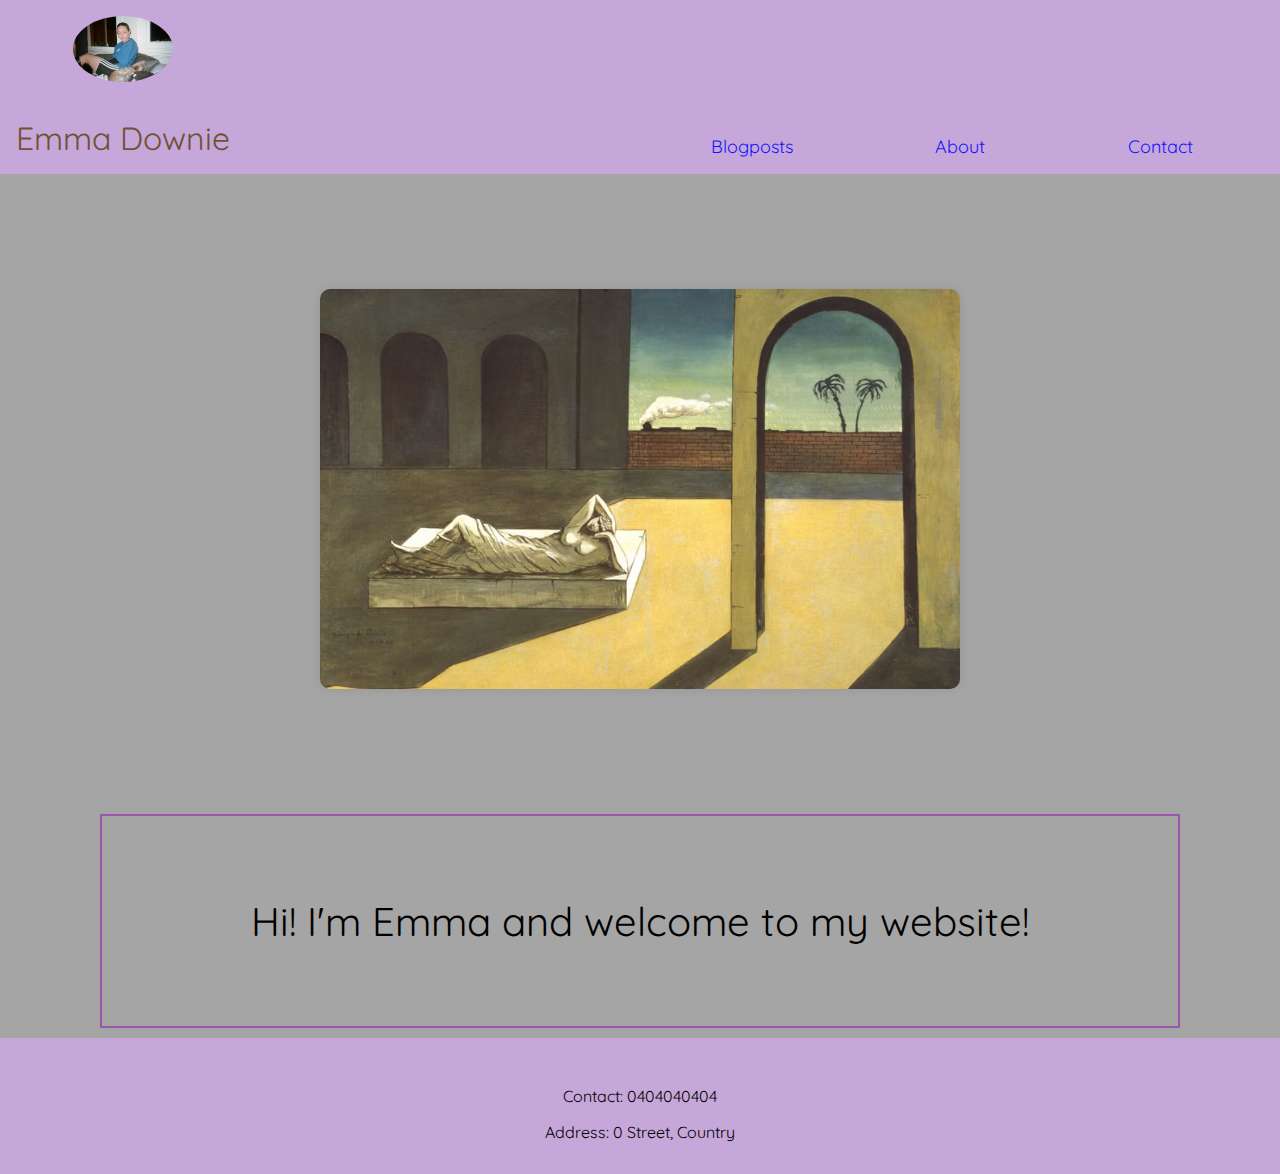
<file: index.html>
<!DOCTYPE html>
<html lang="en">
    <head>
        <meta charset="UTF-8" />
        <meta name="viewport" content="width=device-width, initial-scale=1.0" />
        <title>Company Portfolio</title>
        <link rel="stylesheet" href="./styles/pages/home.css" />

        <!-- Link for fontawesome -->
        <link
            rel="stylesheet"
            href="https://cdnjs.cloudflare.com/ajax/libs/font-awesome/6.4.2/css/all.min.css"
            integrity="sha512-z3gLpd7yknf1YoNbCzqRKc4qyor8gaKU1qmn+CShxbuBusANI9QpRohGBreCFkKxLhei6S9CQXFEbbKuqLg0DA=="
            crossorigin="anonymous"
            referrerpolicy="no-referrer"
        />
    </head>
    <body>
        <header>
            <div class="logo-name">
                <a href="./index.html">
                    <img
                    src="./images/emma.jpg"
                        alt="Emma"
                    />
                </a>
                <p class="name">
                    <span class="emma-text">Emma</span>
                    <span class="downie-text">Downie</span>
                </p>
            </div>

            <nav id="nav-items">
                <a href="./pages/blogposts.html">Blogposts</a>
                <a href="./pages/about.html">About</a>
                <a href="./pages/contact.html">Contact</a>
            </nav>
        </header>
        <main>
            <section>
                <div class="main-image">
                    <img src="./images/chirico.jpg" />
                </div>
                <div class="details">
                    Hi! I'm Emma and welcome to my website!
                    </div>
                </div>
            </section>
        </main>
        <footer>
            <div class="social-media">
                <a href="https://www.facebook.com" target="_blank">
                    <i class="fa-brands fa-facebook"></i>
                </a>
                <a href="https://www.github.com" target="_blank">
                    <i class="fa-brands fa-github"></i>
                </a>
                <a href="https://www.linkedin.com" target="_blank">
                    <i class="fa-brands fa-linkedin"></i>
                </a>
            </div>
            <div class="info">
                <p>Contact: 0404040404</p>
                <p>Address: 0 Street, Country</p>
            </div>
        </footer>
    </body>
</html>
</file>
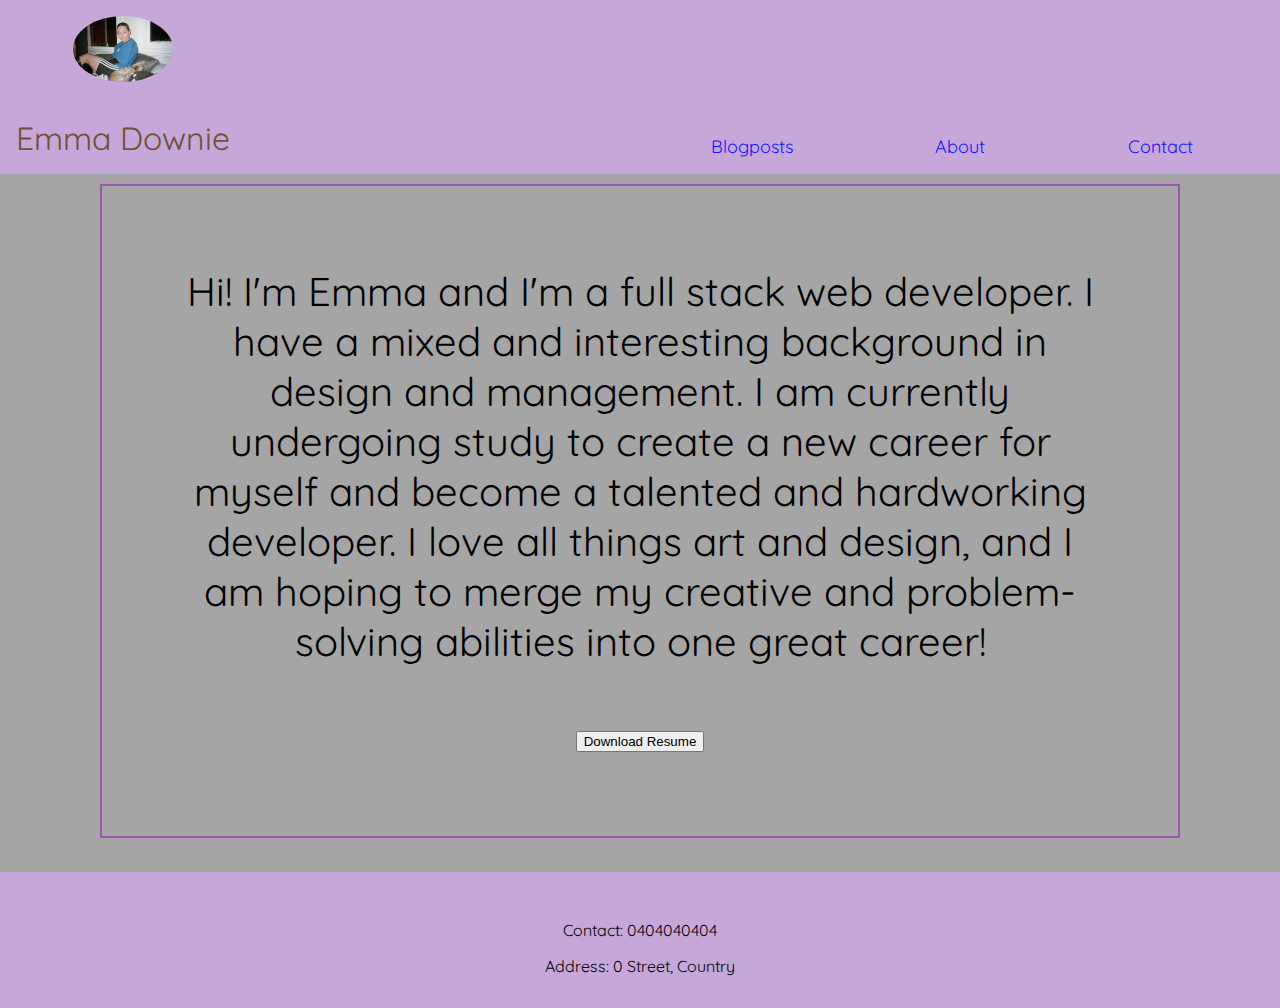
<file: pages/about.html>
<!DOCTYPE html>
<html lang="en">
    <head>
        <meta charset="UTF-8" />
        <meta name="viewport" content="width=device-width, initial-scale=1.0" />
        <title>Company Portfolio</title>
        <link rel="stylesheet" href="../styles/pages/contact.css" />

        <!-- Link for fontawesome -->
        <link
            rel="stylesheet"
            href="https://cdnjs.cloudflare.com/ajax/libs/font-awesome/6.4.2/css/all.min.css"
            integrity="sha512-z3gLpd7yknf1YoNbCzqRKc4qyor8gaKU1qmn+CShxbuBusANI9QpRohGBreCFkKxLhei6S9CQXFEbbKuqLg0DA=="
            crossorigin="anonymous"
            referrerpolicy="no-referrer"
        />
    </head>
    <body>
        <header>
            <div class="logo-name">
                <a href="../index.html">
                    <img
                    src="../images/emma.jpg"
                    alt="Emma Downie"
                    />
                </a>
                <p class="name">
                    <span class="emma-text">Emma</span>
                    <span class="downie-text">Downie</span>
                </p>
            </div>

            <nav id="nav-items">
                <a href="./blogposts.html">Blogposts</a>
                <a href="./about.html">About</a>
                <a href="./contact.html">Contact</a>
            </nav>
        </header>
        <main>
            <div class="details">
                Hi! I'm Emma and I'm a full stack web developer. I have a mixed and interesting background in design and management.
                I am currently undergoing study to create a new career for myself and become a talented and hardworking developer.
                I love all things art and design, and I am hoping to merge my creative and problem-solving abilities into one great career!
            
                <div class="resume-button">
                    <a href="../files/resume.pdf" download="resume.pdf">
                        <button>Download Resume</button>
                    </a>
                </div>
        </main>
        <footer>
            <div class="social-media">
                <a href="https://www.facebook.com" target="_blank">
                    <i class="fa-brands fa-facebook"></i>
                </a>
                <a href="https://www.github.com" target="_blank">
                    <i class="fa-brands fa-github"></i>
                </a>
                <a href="https://www.linkedin.com" target="_blank">
                    <i class="fa-brands fa-linkedin"></i>
                </a>
            </div>
            <div class="info">
                <p>Contact: 0404040404</p>
                <p>Address: 0 Street, Country</p>
            </div>
        </footer>
    </body>
</html>
</file>
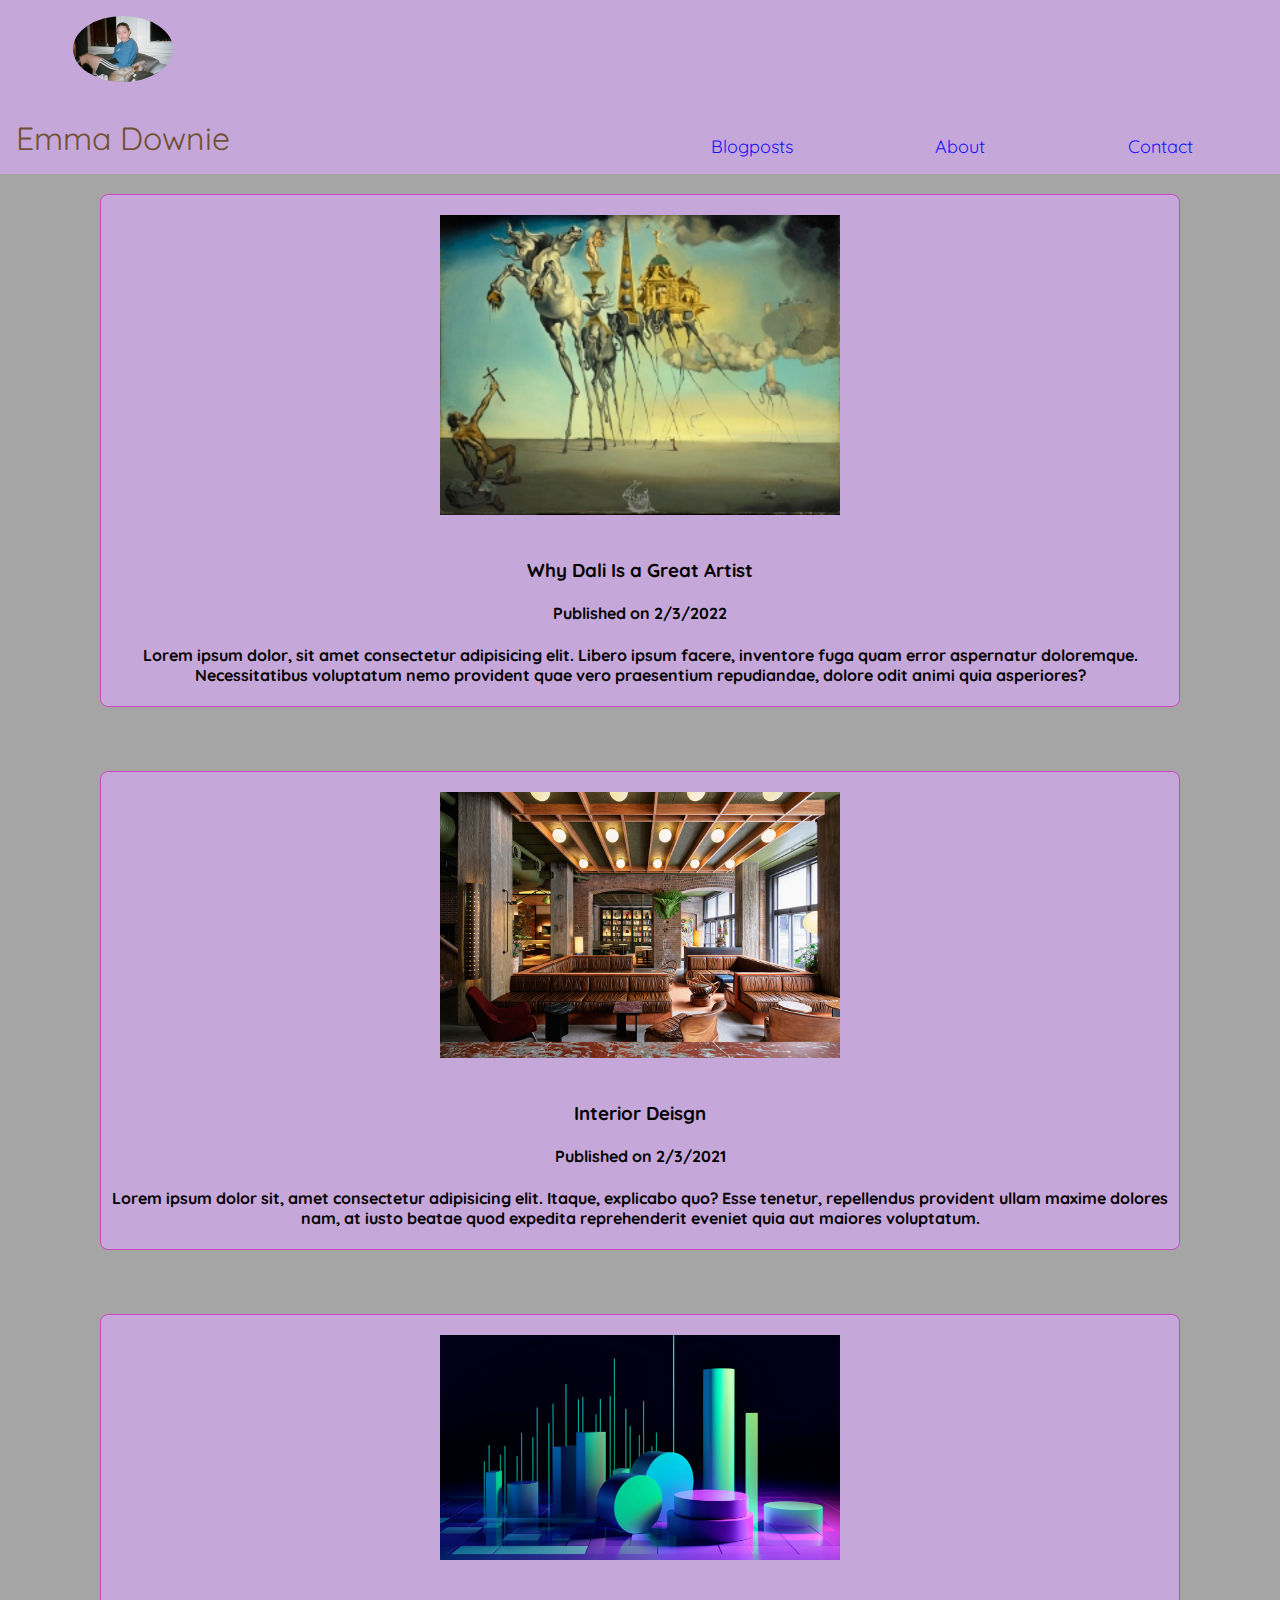
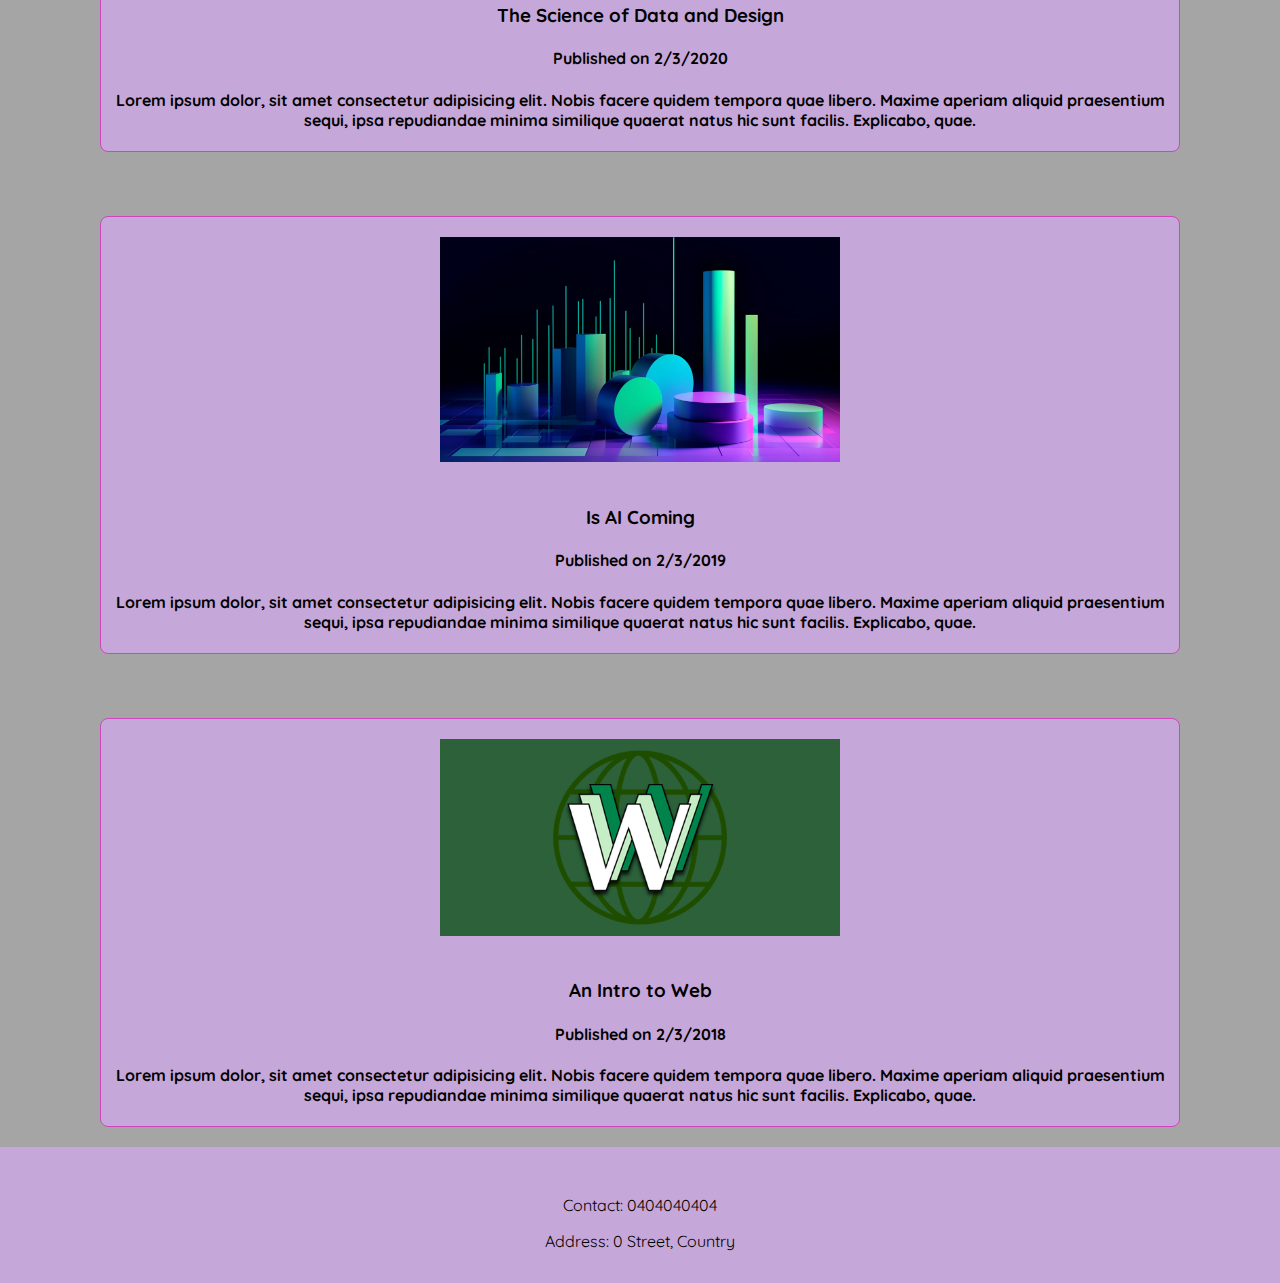
<file: pages/blogposts.html>
<!DOCTYPE html>
<html lang="en">
    <head>
        <meta charset="UTF-8" />
        <meta name="viewport" content="width=device-width, initial-scale=1.0" />
        <title>Company Portfolio</title>
        <link rel="stylesheet" href="../styles/pages/blogposts.css" />

        <!-- Link for fontawesome -->
        <link
            rel="stylesheet"
            href="https://cdnjs.cloudflare.com/ajax/libs/font-awesome/6.4.2/css/all.min.css"
            integrity="sha512-z3gLpd7yknf1YoNbCzqRKc4qyor8gaKU1qmn+CShxbuBusANI9QpRohGBreCFkKxLhei6S9CQXFEbbKuqLg0DA=="
            crossorigin="anonymous"
            referrerpolicy="no-referrer"
        />
    </head>
    <body>
        <header>
            <div class="logo-name">
                <a href="../index.html">
                    <img
                    src="../images/emma.jpg"
                    alt="Emma Downie"
                    />
                </a>
                <p class="name">
                    <span class="emma-text">Emma</span>
                    <span class="downie-text">Downie</span>
                </p>
            </div>

            <nav id="nav-items">
                <a href="./blogposts.html">Blogposts</a>
                <a href="./about.html">About</a>
                <a href="./contact.html">Contact</a>
            </nav>
        </header>
        <main>
            <article>
                <section>
                    <img class="blog-image"
                    src="../images/Dali.jpg"
                    alt="Art History">
                </section>
                <section>
                    <h3>Why Dali Is a Great Artist</h3>
                    <h4>Published on 2/3/2022</h4>
                    <h4>Lorem ipsum dolor, sit amet consectetur adipisicing elit. Libero ipsum facere, inventore fuga quam error aspernatur doloremque. Necessitatibus voluptatum nemo provident quae vero praesentium repudiandae, dolore odit animi quia asperiores?</h4>
                </section>
            </article>

            <article>
                <section>
                    <img class="blog-image"
                    src="../images/flack.jpg"
                    alt="Interior Deisgn">
                </section>
                <section>
                    <h3>Interior Deisgn</h3>
                    <h4>Published on 2/3/2021</h4>
                    <h4>Lorem ipsum dolor sit, amet consectetur adipisicing elit. Itaque, explicabo quo? Esse tenetur, repellendus provident ullam maxime dolores nam, at iusto beatae quod expedita reprehenderit eveniet quia aut maiores voluptatum.</h4>
                </section>
            </article>

            <article>
                <section>
                    <img class="blog-image"
                    src="../images/data.jpg"
                    alt="Data and Design">
                </section>
                <section>
                    <h3>The Science of Data and Design</h3>
                    <h4>Published on 2/3/2020</h4>
                    <h4>Lorem ipsum dolor, sit amet consectetur adipisicing elit. Nobis facere quidem tempora quae libero. Maxime aperiam aliquid praesentium sequi, ipsa repudiandae minima similique quaerat natus hic sunt facilis. Explicabo, quae.</h4>
                </section>
            </article>

            <article>
                <section>
                    <img class="blog-image"
                    src="../images/data.jpg"
                    alt="Data and Design">
                </section>
                <section>
                    <h3>Is AI Coming</h3>
                    <h4>Published on 2/3/2019</h4>
                    <h4>Lorem ipsum dolor, sit amet consectetur adipisicing elit. Nobis facere quidem tempora quae libero. Maxime aperiam aliquid praesentium sequi, ipsa repudiandae minima similique quaerat natus hic sunt facilis. Explicabo, quae.</h4>
                </section>
            </article>

            <article>
                <section>
                    <img class="blog-image"
                    src="../images/www.jpg"
                    alt="Into to Web">
                </section>
                <section>
                    <h3>An Intro to Web</h3>
                    <h4>Published on 2/3/2018</h4>
                    <h4>Lorem ipsum dolor, sit amet consectetur adipisicing elit. Nobis facere quidem tempora quae libero. Maxime aperiam aliquid praesentium sequi, ipsa repudiandae minima similique quaerat natus hic sunt facilis. Explicabo, quae.</h4>
                </section>
            </article>

        </main>
        <footer>
            <div class="social-media">
                <a href="https://www.facebook.com" target="_blank">
                    <i class="fa-brands fa-facebook"></i>
                </a>
                <a href="https://www.github.com" target="_blank">
                    <i class="fa-brands fa-github"></i>
                </a>
                <a href="https://www.linkedin.com" target="_blank">
                    <i class="fa-brands fa-linkedin"></i>
                </a>
            </div>
            <div class="info">
                <p>Contact: 0404040404</p>
                <p>Address: 0 Street, Country</p>
            </div>
        </footer>
    </body>
</html>
</file>
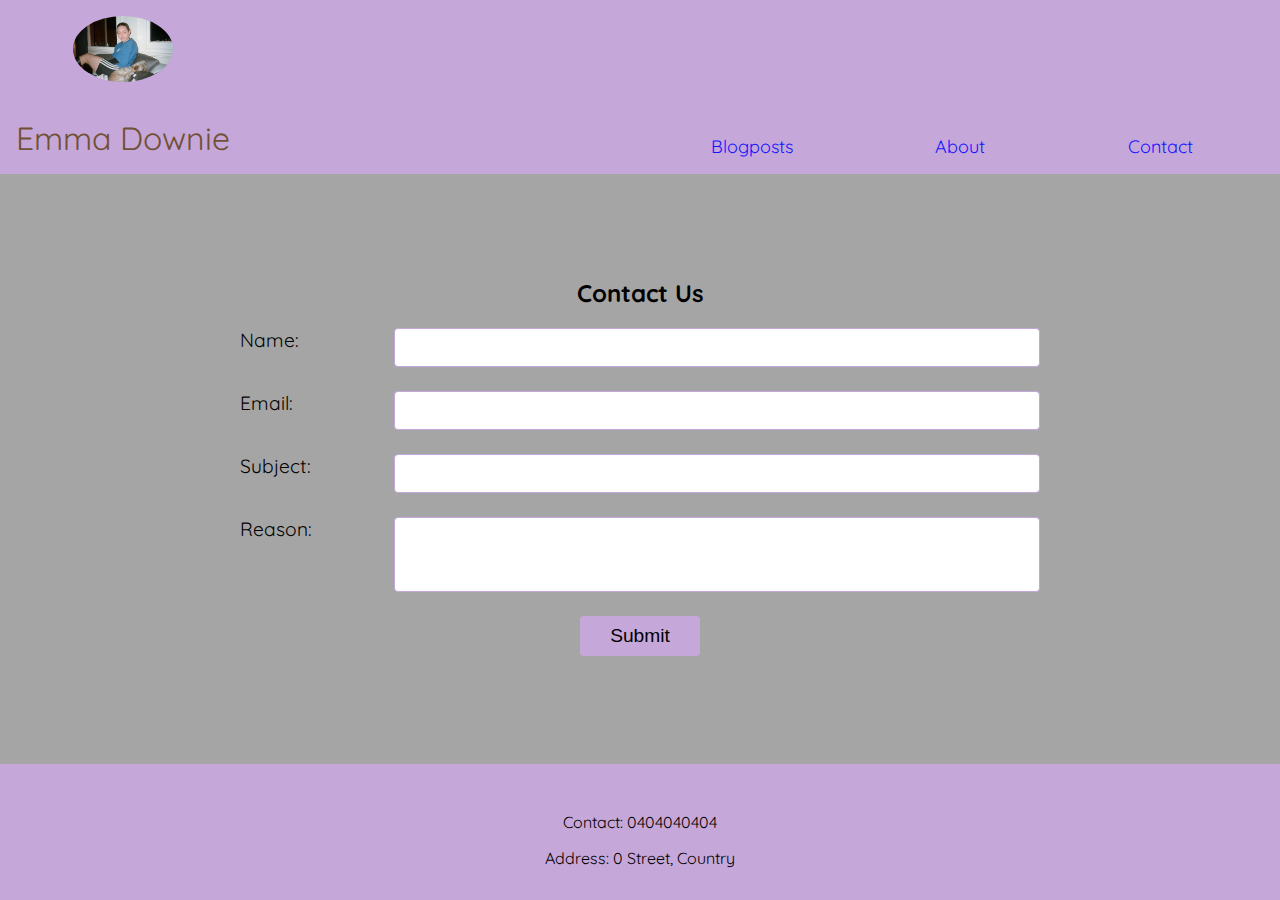
<file: pages/contact.html>
<!DOCTYPE html>
<html lang="en">
    <head>
        <meta charset="UTF-8" />
        <meta name="viewport" content="width=device-width, initial-scale=1.0" />
        <title>Company Portfolio</title>
        <link rel="stylesheet" href="../styles/pages/contact.css" />

        <!-- Link for fontawesome -->
        <link
            rel="stylesheet"
            href="https://cdnjs.cloudflare.com/ajax/libs/font-awesome/6.4.2/css/all.min.css"
            integrity="sha512-z3gLpd7yknf1YoNbCzqRKc4qyor8gaKU1qmn+CShxbuBusANI9QpRohGBreCFkKxLhei6S9CQXFEbbKuqLg0DA=="
            crossorigin="anonymous"
            referrerpolicy="no-referrer"
        />
    </head>
    <body>
        <header>
            <div class="logo-name">
                <a href="../index.html">
                    <img
                    src="../images/emma.jpg"
                    alt="Emma Downie"
                    />
                </a>
                <p class="name">
                    <span class="emma-text">Emma</span>
                    <span class="downie-text">Downie</span>
                </p>
            </div>

            <nav id="nav-items">
                <a href="./blogposts.html">Blogposts</a>
                <a href="./about.html">About</a>
                <a href="./contact.html">Contact</a>
            </nav>
        </header>
        <main>
            <h2>Contact Us</h2>
            <form>

                <div class="form-elements">
                    <label>Name: </label>
                    <input class="form-input">
                </div>

                <div class="form-elements">
                    <label>Email: </label>
                    <input class="form-input">
                </div>

                <div class="form-elements">
                    <label>Subject: </label>
                    <input class="form-input">
                </div>

                <div class="form-elements">
                    <label>Reason: </label>
                    <textarea
                        rows="3"
                        class="form-input"
                        id="form-textarea"
                    ></textarea>
                </div>

                <div class="btn-div">
                    <button id="submit">Submit</button>
                </div>

            </form>
        </main>
        <footer>
            <div class="social-media">
                <a href="https://www.facebook.com" target="_blank">
                    <i class="fa-brands fa-facebook"></i>
                </a>
                <a href="https://www.github.com" target="_blank">
                    <i class="fa-brands fa-github"></i>
                </a>
                <a href="https://www.linkedin.com" target="_blank">
                    <i class="fa-brands fa-linkedin"></i>
                </a>
            </div>
            <div class="info">
                <p>Contact: 0404040404</p>
                <p>Address: 0 Street, Country</p>
            </div>
        </footer>
    </body>
</html>
</file>
<file: styles/pages/home.css>
@import url("https://fonts.googleapis.com/css2?family=Quicksand:wght@500&display=swap");
header {
  background-color: #c6a7d9;
  padding: 16px;
  text-align: center;
}
@media screen and (max-width: 600px) {
  header .logo-name {
    margin-bottom: 48px;
  }
}
header .logo-name img {
  width: 100px;
}
header .logo-name .name {
  font-size: 32px;
}
header .logo-name .name .emma-text {
  color: #715136;
}
header .logo-name .name .downie-text {
  color: #715136;
}
header #nav-items {
  display: flex;
  justify-content: space-around;
  font-size: 18px;
}
header #nav-items a {
  text-decoration: none;
  color: rgb(21, 21, 255);
}

@media screen and (min-width: 600px) {
  header {
    display: flex;
    align-items: flex-end;
    justify-content: space-between;
  }
  header .logo-name .name {
    margin-bottom: 0;
  }
  header #nav-items {
    width: 50%;
  }
}
footer {
  background-color: #c6a7d9;
  padding: 16px;
  text-align: center;
}
footer .social-media {
  display: flex;
  justify-content: space-around;
  margin-bottom: 32px;
}
footer .social-media a i {
  color: rgba(22, 21, 21, 0.664);
  font-size: 24px;
}
footer .social-media .info {
  color: rgba(22, 21, 21, 0.664);
}

@media screen and (min-width: 600px) {
  footer .social-media {
    width: 50%;
    margin-left: auto;
    margin-right: auto;
  }
}
body {
  margin: 0;
  background-color: #a5a5a5;
  font-family: "Quicksand", sans-serif;
  min-height: 100vh;
  display: flex;
  flex-direction: column;
  justify-content: space-between;
}

.details {
  margin: 10px 100px;
  border: 2px solid #9a57ad; /* Set border properties */
  padding: 80px; /* Add some padding for better appearance */
  font-size: 40px; /* Set the desired font size */
  text-align: center;
}

.resume-button {
  margin-top: 40px; /* Adjust the margin-top value as needed */
}

.resume-button .download-button {
  font-size: 40px; /* Adjust the font size as needed */
}

img {
  max-width: 50%; /* Ensure images don't exceed their container width */
  height: auto; /* Maintain aspect ratio */
}

.main-image {
  display: flex;
  justify-content: center; /* Center the content horizontally */
  align-items: center; /* Center the content vertically */
  height: 70vh; /* Set a specific height for the container, adjust as needed */
}

/* Styling for the main image inside the container */
.main-image img {
  /* Add specific styling for the main image if needed */
  border-radius: 10px; /* Example: Rounded corners */
  box-shadow: 0 0 10px rgba(0, 0, 0, 0.1); /* Example: Box shadow */
  max-width: 50%; /* Ensure the image doesn't exceed its container width */
  height: auto; /* Maintain aspect ratio */
}

.logo-name {
  text-align: center; /* Center the content horizontally */
}

/* Styling for the logo image */
.logo-name img {
  border-radius: 50%; /* Make the image circular */
  max-width: 100%; /* Ensure the image doesn't exceed its container width */
  height: auto; /* Maintain aspect ratio */
}

main section .main-image img {
  height: 400px;
  width: 100%;
}/*# sourceMappingURL=home.css.map */
</file>
<file: styles/pages/contact.css>
@import url("https://fonts.googleapis.com/css2?family=Quicksand:wght@500&display=swap");
header {
  background-color: #c6a7d9;
  padding: 16px;
  text-align: center;
}
@media screen and (max-width: 600px) {
  header .logo-name {
    margin-bottom: 48px;
  }
}
header .logo-name img {
  width: 100px;
}
header .logo-name .name {
  font-size: 32px;
}
header .logo-name .name .emma-text {
  color: #715136;
}
header .logo-name .name .downie-text {
  color: #715136;
}
header #nav-items {
  display: flex;
  justify-content: space-around;
  font-size: 18px;
}
header #nav-items a {
  text-decoration: none;
  color: rgb(21, 21, 255);
}

@media screen and (min-width: 600px) {
  header {
    display: flex;
    align-items: flex-end;
    justify-content: space-between;
  }
  header .logo-name .name {
    margin-bottom: 0;
  }
  header #nav-items {
    width: 50%;
  }
}
footer {
  background-color: #c6a7d9;
  padding: 16px;
  text-align: center;
}
footer .social-media {
  display: flex;
  justify-content: space-around;
  margin-bottom: 32px;
}
footer .social-media a i {
  color: rgba(22, 21, 21, 0.664);
  font-size: 24px;
}
footer .social-media .info {
  color: rgba(22, 21, 21, 0.664);
}

@media screen and (min-width: 600px) {
  footer .social-media {
    width: 50%;
    margin-left: auto;
    margin-right: auto;
  }
}
body {
  margin: 0;
  background-color: #a5a5a5;
  font-family: "Quicksand", sans-serif;
  min-height: 100vh;
  display: flex;
  flex-direction: column;
  justify-content: space-between;
}

.details {
  margin: 10px 100px;
  border: 2px solid #9a57ad; /* Set border properties */
  padding: 80px; /* Add some padding for better appearance */
  font-size: 40px; /* Set the desired font size */
  text-align: center;
}

.resume-button {
  margin-top: 40px; /* Adjust the margin-top value as needed */
}

.resume-button .download-button {
  font-size: 40px; /* Adjust the font size as needed */
}

img {
  max-width: 50%; /* Ensure images don't exceed their container width */
  height: auto; /* Maintain aspect ratio */
}

.main-image {
  display: flex;
  justify-content: center; /* Center the content horizontally */
  align-items: center; /* Center the content vertically */
  height: 70vh; /* Set a specific height for the container, adjust as needed */
}

/* Styling for the main image inside the container */
.main-image img {
  /* Add specific styling for the main image if needed */
  border-radius: 10px; /* Example: Rounded corners */
  box-shadow: 0 0 10px rgba(0, 0, 0, 0.1); /* Example: Box shadow */
  max-width: 50%; /* Ensure the image doesn't exceed its container width */
  height: auto; /* Maintain aspect ratio */
}

.logo-name {
  text-align: center; /* Center the content horizontally */
}

/* Styling for the logo image */
.logo-name img {
  border-radius: 50%; /* Make the image circular */
  max-width: 100%; /* Ensure the image doesn't exceed its container width */
  height: auto; /* Maintain aspect ratio */
}

main {
  display: flex;
  flex-direction: column;
  align-items: center;
  margin-bottom: 24px;
}
main form .form-elements {
  display: flex;
  flex-direction: column;
  margin-bottom: 24px;
}
main form .form-elements label {
  font-size: 1.2rem;
}
main form .form-elements .form-input {
  border: 1px solid #c6a7d9;
  border-radius: 4px;
  outline: none;
  font-size: 1.2rem;
}
main form .form-elements .form-input#form-textarea {
  resize: none;
}
main form .form-elements .form-input:not(#form-textarea) {
  height: 35px;
}
main form .form-elements .form-input:focus {
  box-shadow: 0 0 10px 3px #c6a7d9;
}
main form .btn-div {
  text-align: center;
}
main form .btn-div #submit {
  height: 40px;
  background-color: #c6a7d9;
  border: none;
  min-width: 120px;
  font-size: 1.2rem;
  border-radius: 4px;
}

@media screen and (min-width: 600px) {
  main form {
    width: 800px;
  }
  main form .form-elements {
    flex-direction: row;
    justify-content: space-between;
  }
  main form .form-elements .form-input {
    width: 80%;
  }
}/*# sourceMappingURL=contact.css.map */
</file>
<file: styles/pages/blogposts.css>
@import url("https://fonts.googleapis.com/css2?family=Quicksand:wght@500&display=swap");
header {
  background-color: #c6a7d9;
  padding: 16px;
  text-align: center;
}
@media screen and (max-width: 600px) {
  header .logo-name {
    margin-bottom: 48px;
  }
}
header .logo-name img {
  width: 100px;
}
header .logo-name .name {
  font-size: 32px;
}
header .logo-name .name .emma-text {
  color: #715136;
}
header .logo-name .name .downie-text {
  color: #715136;
}
header #nav-items {
  display: flex;
  justify-content: space-around;
  font-size: 18px;
}
header #nav-items a {
  text-decoration: none;
  color: rgb(21, 21, 255);
}

@media screen and (min-width: 600px) {
  header {
    display: flex;
    align-items: flex-end;
    justify-content: space-between;
  }
  header .logo-name .name {
    margin-bottom: 0;
  }
  header #nav-items {
    width: 50%;
  }
}
footer {
  background-color: #c6a7d9;
  padding: 16px;
  text-align: center;
}
footer .social-media {
  display: flex;
  justify-content: space-around;
  margin-bottom: 32px;
}
footer .social-media a i {
  color: rgba(22, 21, 21, 0.664);
  font-size: 24px;
}
footer .social-media .info {
  color: rgba(22, 21, 21, 0.664);
}

@media screen and (min-width: 600px) {
  footer .social-media {
    width: 50%;
    margin-left: auto;
    margin-right: auto;
  }
}
body {
  margin: 0;
  background-color: #a5a5a5;
  font-family: "Quicksand", sans-serif;
  min-height: 100vh;
  display: flex;
  flex-direction: column;
  justify-content: space-between;
}

.details {
  margin: 10px 100px;
  border: 2px solid #9a57ad; /* Set border properties */
  padding: 80px; /* Add some padding for better appearance */
  font-size: 40px; /* Set the desired font size */
  text-align: center;
}

.resume-button {
  margin-top: 40px; /* Adjust the margin-top value as needed */
}

.resume-button .download-button {
  font-size: 40px; /* Adjust the font size as needed */
}

img {
  max-width: 50%; /* Ensure images don't exceed their container width */
  height: auto; /* Maintain aspect ratio */
}

.main-image {
  display: flex;
  justify-content: center; /* Center the content horizontally */
  align-items: center; /* Center the content vertically */
  height: 70vh; /* Set a specific height for the container, adjust as needed */
}

/* Styling for the main image inside the container */
.main-image img {
  /* Add specific styling for the main image if needed */
  border-radius: 10px; /* Example: Rounded corners */
  box-shadow: 0 0 10px rgba(0, 0, 0, 0.1); /* Example: Box shadow */
  max-width: 50%; /* Ensure the image doesn't exceed its container width */
  height: auto; /* Maintain aspect ratio */
}

.logo-name {
  text-align: center; /* Center the content horizontally */
}

/* Styling for the logo image */
.logo-name img {
  border-radius: 50%; /* Make the image circular */
  max-width: 100%; /* Ensure the image doesn't exceed its container width */
  height: auto; /* Maintain aspect ratio */
}

main {
  display: flex;
  justify-content: space-around;
  align-items: center;
  flex-wrap: wrap;
  gap: 24px;
}
main article {
  margin: 20px 100px;
  border: 1px solid rgb(206, 70, 190);
  border-radius: 8px;
  overflow: hidden;
  text-align: center;
  background-color: #c6a7d9;
}
main article section .blog-image {
  width: 400px;
  padding: 20px;
}/*# sourceMappingURL=blogposts.css.map */
</file>
